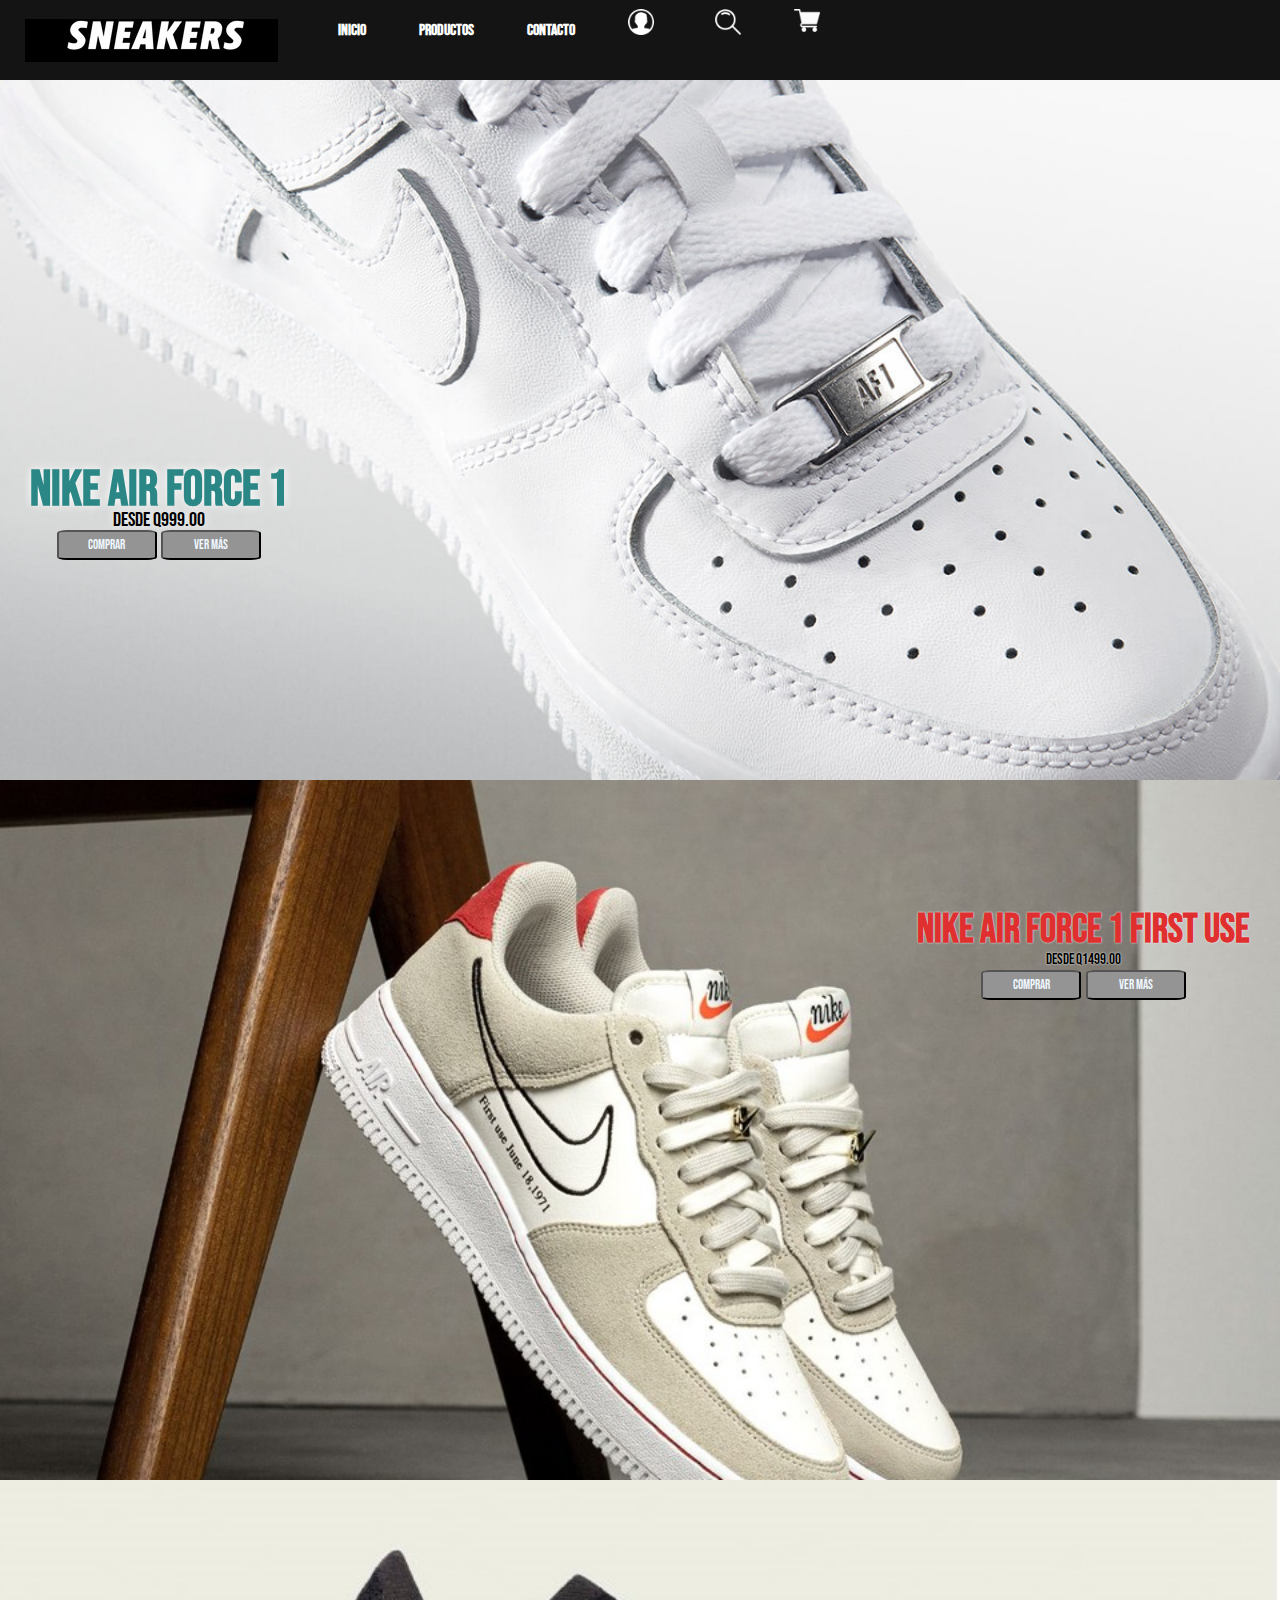
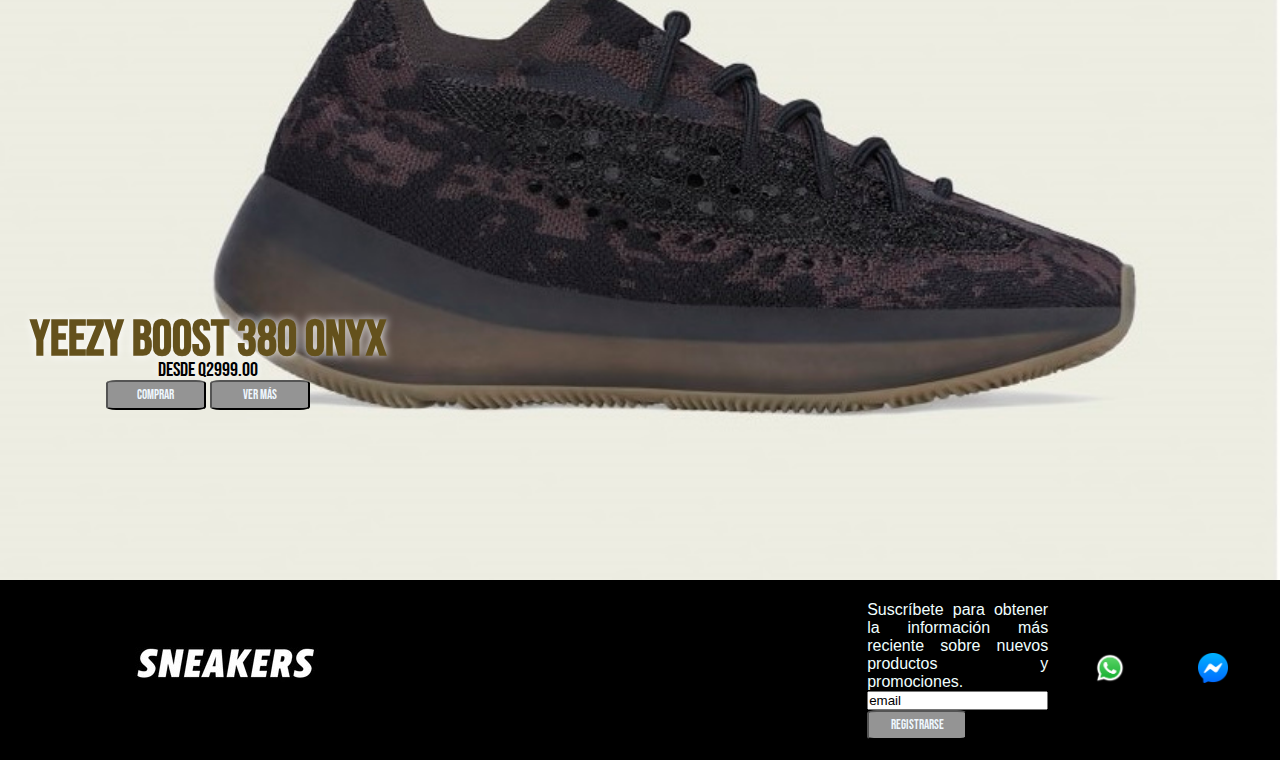
<file: index.html>
<!DOCTYPE html>
<html lang="es">
<head>
    <meta charset="UTF-8">
    <meta http-equiv="X-UA-Compatible" content="IE=edge">
    <meta name="viewport" content="width=device-width, initial-scale=1.0">
    <link rel="stylesheet" href="custom.css">
    <link rel="preconnect" href="https://fonts.googleapis.com">
    <link rel="preconnect" href="https://fonts.gstatic.com" crossorigin>
    <link href="https://fonts.googleapis.com/css2?family=Bebas+Neue&family=Edu+NSW+ACT+Foundation&display=swap" rel="stylesheet">
    <link rel="icon" href="./img/faviconlogo.jpg">
    <title>Sneakers.gt</title>
</head>
<body>
    <main class="grid">
    <header>
        <div class="barranav">             
            <nav>
                        <a href="./index.html"><img src="./img/logosn.jpg" class="logo" alt="" ></a>
                        <a href="./index.html" class="inicioL">Inicio</a>
                        <a href="productos.html" class="productosL">Productos</a>
                        <a href="./contacto.html" class="contactoL">Contacto</a>
                        <a href="./cuenta.html" class="perfilL"><img class="profile"src="./img/usuario.png" alt=""></a>
                        <a href="" class="buscarL"><img class="search"src="./img/buscar.png" alt=""></a>
                        <a href="./cesta.html" class="carritoL"><img class="shoppingb" src="./img/carrito-de-compras.png" alt=""></a>       
            </nav>
        </div>
    </header>
    <div class="nikej1 fondo"><!--Fondo con imagen de nike jordan-->
       <div class="comp1"> 
        <h1>NIKE AIR FORCE 1</h1>
        <p>Desde Q999.00</p>
        <button>Comprar</button>
        <button>Ver más</button>
       </div>
    </div>
    <div class="nikefc fondo2"><!--Fondo con imagen de nike FC-->
        <div class="comp2"> 
         <h1>Nike air Force 1 First Use</h1>
         <p>Desde Q1499.00</p>
         <button>Comprar</button>
         <button>Ver más</button>
        </div>
     </div>
     <div class="yeezy fondo3"><!--Fondo con imagen de jeezy-->
        <div class="comp3"> 
         <h1>YEEZY BOOST 380 ONYX</h1>
         <p>Desde Q2999.00</p>
         <button>Comprar</button>
         <button>Ver más</button>
        </div>
     </div>
    <footer>
        <div>
        <img src="./img/logosn.jpg" class="logoinf" alt="">
        </div>
        <div></div>
        <div class="registro">
            <p class="textosus">Suscríbete para obtener la información más reciente sobre nuevos productos y promociones.</p>
            <input type="text" value="email">
            <button type="submit" value="">Registrarse</button>
        </div>
        <a href=""><img src="./img/WhatsApp.svg.png" class="whatsapp"alt=""></a>
        <a href=""><img src="./img/messenger1.png" class="messenger1" alt=""></a>
    </footer>
    </main>
</body>
</html>
</file>
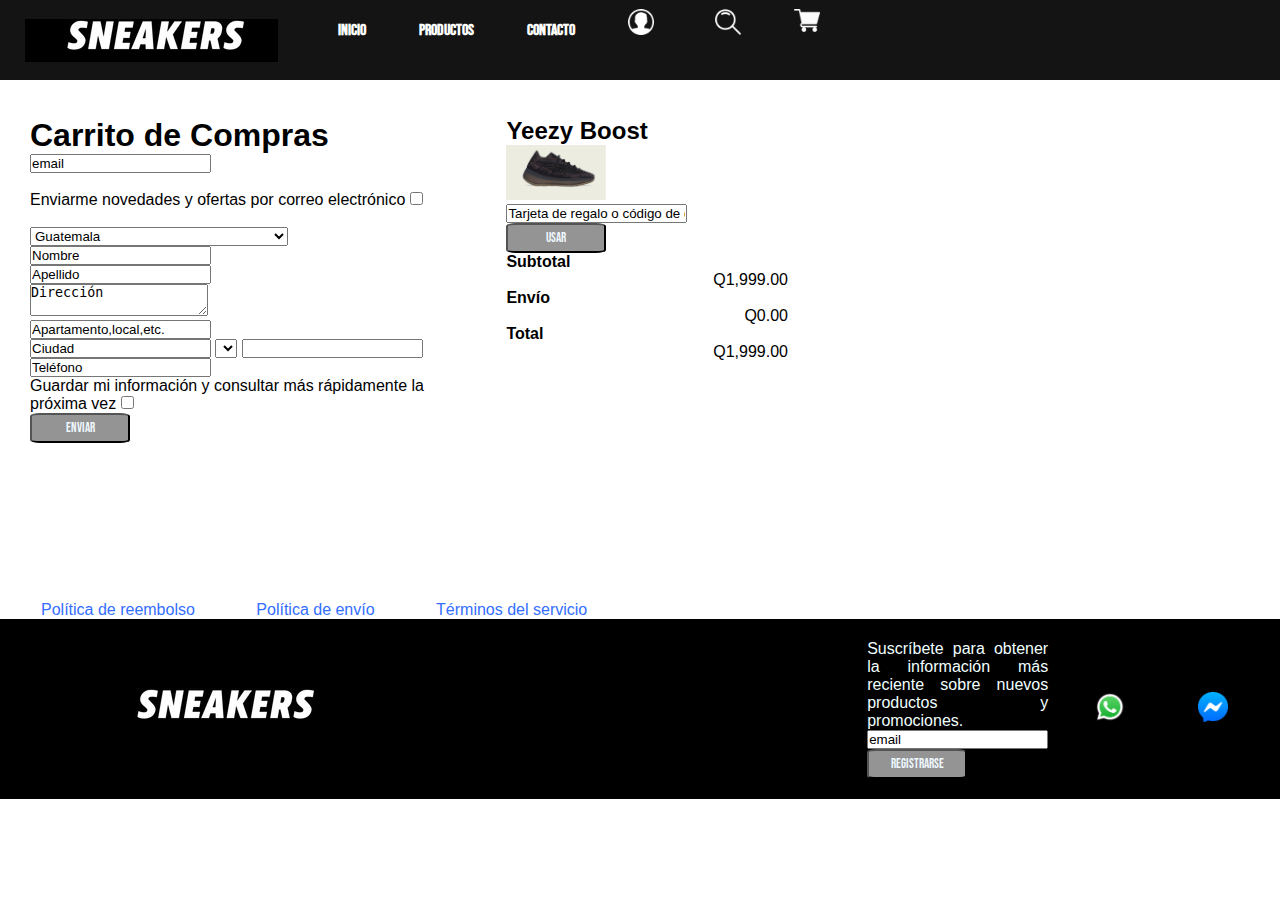
<file: cesta.html>
<!DOCTYPE html>
<html lang="es">
<head>
    <meta charset="UTF-8">
    <meta http-equiv="X-UA-Compatible" content="IE=edge">
    <meta name="viewport" content="width=device-width, initial-scale=1.0">
    <link rel="stylesheet" href="custom.css">
    <link rel="preconnect" href="https://fonts.gstatic.com" crossorigin>
    <link href="https://fonts.googleapis.com/css2?family=Bebas+Neue&family=Edu+NSW+ACT+Foundation&display=swap" rel="stylesheet">
    <link rel="icon" href="./img/faviconlogo.jpg">
    <title>Contactanos</title>
</head>
<body>
    <main class="grid">
        <header>
            <div class="barranav">             
                <nav>
                            <a href="./index.html"><img src="./img/logosn.jpg" class="logo" alt="" ></a>
                            <a href="./index.html" class="inicioL">Inicio</a>
                            <a href="productos.html" class="productosL">Productos</a>
                            <a href="./contacto.html" class="contactoL">Contacto</a>
                            <a href="./cuenta.html" class="perfilL"><img class="profile"src="./img/usuario.png" alt=""></a>
                            <a href="" class="buscarL"><img class="search"src="./img/buscar.png" alt=""></a>
                            <a href="./cesta.html" class="carritoL"><img class="shoppingb" src="./img/carrito-de-compras.png" alt=""></a>       
                </nav>
            </div>
        </header>
    <div>
        <div class="formComp">
            <form action="" class="formDatos">
                    <h1>Carrito de Compras</h1>
                    <input type="email" name="" id="" value="email">
                    <br> <br/>
                    Enviarme novedades y ofertas por correo electrónico
                    <input type="checkbox" name="" id="">
                    <br> <br/>
                    <select name="pais">
                        <option value="AF">Afganistán</option>
                        <option value="AL">Albania</option>
                        <option value="DE">Alemania</option>
                        <option value="AD">Andorra</option>
                        <option value="AO">Angola</option>
                        <option value="AI">Anguilla</option>
                        <option value="AQ">Antártida</option>
                        <option value="AG">Antigua y Barbuda</option>
                        <option value="AN">Antillas Holandesas</option>
                        <option value="SA">Arabia Saudí</option>
                        <option value="DZ">Argelia</option>
                        <option value="AR">Argentina</option>
                        <option value="AM">Armenia</option>
                        <option value="AW">Aruba</option>
                        <option value="AU">Australia</option>
                        <option value="AT">Austria</option>
                        <option value="AZ">Azerbaiyán</option>
                        <option value="BS">Bahamas</option>
                        <option value="BH">Bahrein</option>
                        <option value="BD">Bangladesh</option>
                        <option value="BB">Barbados</option>
                        <option value="BE">Bélgica</option>
                        <option value="BZ">Belice</option>
                        <option value="BJ">Benin</option>
                        <option value="BM">Bermudas</option>
                        <option value="BY">Bielorrusia</option>
                        <option value="MM">Birmania</option>
                        <option value="BO">Bolivia</option>
                        <option value="BA">Bosnia y Herzegovina</option>
                        <option value="BW">Botswana</option>
                        <option value="BR">Brasil</option>
                        <option value="BN">Brunei</option>
                        <option value="BG">Bulgaria</option>
                        <option value="BF">Burkina Faso</option>
                        <option value="BI">Burundi</option>
                        <option value="BT">Bután</option>
                        <option value="CV">Cabo Verde</option>
                        <option value="KH">Camboya</option>
                        <option value="CM">Camerún</option>
                        <option value="CA">Canadá</option>
                        <option value="TD">Chad</option>
                        <option value="CL">Chile</option>
                        <option value="CN">China</option>
                        <option value="CY">Chipre</option>
                        <option value="VA">Ciudad del Vaticano (Santa Sede)</option>
                        <option value="CO">Colombia</option>
                        <option value="KM">Comores</option>
                        <option value="CG">Congo</option>
                        <option value="CD">Congo, República Democrática del</option>
                        <option value="KR">Corea</option>
                        <option value="KP">Corea del Norte</option>
                        <option value="CI">Costa de Marfíl</option>
                        <option value="CR">Costa Rica</option>
                        <option value="HR">Croacia (Hrvatska)</option>
                        <option value="CU">Cuba</option>
                        <option value="DK">Dinamarca</option>
                        <option value="DJ">Djibouti</option>
                        <option value="DM">Dominica</option>
                        <option value="EC">Ecuador</option>
                        <option value="EG">Egipto</option>
                        <option value="SV">El Salvador</option>
                        <option value="AE">Emiratos Árabes Unidos</option>
                        <option value="ER">Eritrea</option>
                        <option value="SI">Eslovenia</option>
                        <option value="ES" >España</option>
                        <option value="US">Estados Unidos</option>
                        <option value="EE">Estonia</option>
                        <option value="ET">Etiopía</option>
                        <option value="FJ">Fiji</option>
                        <option value="PH">Filipinas</option>
                        <option value="FI">Finlandia</option>
                        <option value="FR">Francia</option>
                        <option value="GA">Gabón</option>
                        <option value="GM">Gambia</option>
                        <option value="GE">Georgia</option>
                        <option value="GH">Ghana</option>
                        <option value="GI">Gibraltar</option>
                        <option value="GD">Granada</option>
                        <option value="GR">Grecia</option>
                        <option value="GL">Groenlandia</option>
                        <option value="GP">Guadalupe</option>
                        <option value="GU">Guam</option>
                        <option value="GT" selected>Guatemala</option>
                        <option value="GY">Guayana</option>
                        <option value="GF">Guayana Francesa</option>
                        <option value="GN">Guinea</option>
                        <option value="GQ">Guinea Ecuatorial</option>
                        <option value="GW">Guinea-Bissau</option>
                        <option value="HT">Haití</option>
                        <option value="HN">Honduras</option>
                        <option value="HU">Hungría</option>
                        <option value="IN">India</option>
                        <option value="ID">Indonesia</option>
                        <option value="IQ">Irak</option>
                        <option value="IR">Irán</option>
                        <option value="IE">Irlanda</option>
                        <option value="BV">Isla Bouvet</option>
                        <option value="CX">Isla de Christmas</option>
                        <option value="IS">Islandia</option>
                        <option value="KY">Islas Caimán</option>
                        <option value="CK">Islas Cook</option>
                        <option value="CC">Islas de Cocos o Keeling</option>
                        <option value="FO">Islas Faroe</option>
                        <option value="HM">Islas Heard y McDonald</option>
                        <option value="FK">Islas Malvinas</option>
                        <option value="MP">Islas Marianas del Norte</option>
                        <option value="MH">Islas Marshall</option>
                        <option value="UM">Islas menores de Estados Unidos</option>
                        <option value="PW">Islas Palau</option>
                        <option value="SB">Islas Salomón</option>
                        <option value="SJ">Islas Svalbard y Jan Mayen</option>
                        <option value="TK">Islas Tokelau</option>
                        <option value="TC">Islas Turks y Caicos</option>
                        <option value="VI">Islas Vírgenes (EEUU)</option>
                        <option value="VG">Islas Vírgenes (Reino Unido)</option>
                        <option value="WF">Islas Wallis y Futuna</option>
                        <option value="IL">Israel</option>
                        <option value="IT">Italia</option>
                        <option value="JM">Jamaica</option>
                        <option value="JP">Japón</option>
                        <option value="JO">Jordania</option>
                        <option value="KZ">Kazajistán</option>
                        <option value="KE">Kenia</option>
                        <option value="KG">Kirguizistán</option>
                        <option value="KI">Kiribati</option>
                        <option value="KW">Kuwait</option>
                        <option value="LA">Laos</option>
                        <option value="LS">Lesotho</option>
                        <option value="LV">Letonia</option>
                        <option value="LB">Líbano</option>
                        <option value="LR">Liberia</option>
                        <option value="LY">Libia</option>
                        <option value="LI">Liechtenstein</option>
                        <option value="LT">Lituania</option>
                        <option value="LU">Luxemburgo</option>
                        <option value="MK">Macedonia, Ex-República Yugoslava de</option>
                        <option value="MG">Madagascar</option>
                        <option value="MY">Malasia</option>
                        <option value="MW">Malawi</option>
                        <option value="MV">Maldivas</option>
                        <option value="ML">Malí</option>
                        <option value="MT">Malta</option>
                        <option value="MA">Marruecos</option>
                        <option value="MQ">Martinica</option>
                        <option value="MU">Mauricio</option>
                        <option value="MR">Mauritania</option>
                        <option value="YT">Mayotte</option>
                        <option value="MX">México</option>
                        <option value="FM">Micronesia</option>
                        <option value="MD">Moldavia</option>
                        <option value="MC">Mónaco</option>
                        <option value="MN">Mongolia</option>
                        <option value="MS">Montserrat</option>
                        <option value="MZ">Mozambique</option>
                        <option value="NA">Namibia</option>
                        <option value="NR">Nauru</option>
                        <option value="NP">Nepal</option>
                        <option value="NI">Nicaragua</option>
                        <option value="NE">Níger</option>
                        <option value="NG">Nigeria</option>
                        <option value="NU">Niue</option>
                        <option value="NF">Norfolk</option>
                        <option value="NO">Noruega</option>
                        <option value="NC">Nueva Caledonia</option>
                        <option value="NZ">Nueva Zelanda</option>
                        <option value="OM">Omán</option>
                        <option value="NL">Países Bajos</option>
                        <option value="PA">Panamá</option>
                        <option value="PG">Papúa Nueva Guinea</option>
                        <option value="PK">Paquistán</option>
                        <option value="PY">Paraguay</option>
                        <option value="PE">Perú</option>
                        <option value="PN">Pitcairn</option>
                        <option value="PF">Polinesia Francesa</option>
                        <option value="PL">Polonia</option>
                        <option value="PT">Portugal</option>
                        <option value="PR">Puerto Rico</option>
                        <option value="QA">Qatar</option>
                        <option value="UK">Reino Unido</option>
                        <option value="CF">República Centroafricana</option>
                        <option value="CZ">República Checa</option>
                        <option value="ZA">República de Sudáfrica</option>
                        <option value="DO">República Dominicana</option>
                        <option value="SK">República Eslovaca</option>
                        <option value="RE">Reunión</option>
                        <option value="RW">Ruanda</option>
                        <option value="RO">Rumania</option>
                        <option value="RU">Rusia</option>
                        <option value="EH">Sahara Occidental</option>
                        <option value="KN">Saint Kitts y Nevis</option>
                        <option value="WS">Samoa</option>
                        <option value="AS">Samoa Americana</option>
                        <option value="SM">San Marino</option>
                        <option value="VC">San Vicente y Granadinas</option>
                        <option value="SH">Santa Helena</option>
                        <option value="LC">Santa Lucía</option>
                        <option value="ST">Santo Tomé y Príncipe</option>
                        <option value="SN">Senegal</option>
                        <option value="SC">Seychelles</option>
                        <option value="SL">Sierra Leona</option>
                        <option value="SG">Singapur</option>
                        <option value="SY">Siria</option>
                        <option value="SO">Somalia</option>
                        <option value="LK">Sri Lanka</option>
                        <option value="PM">St Pierre y Miquelon</option>
                        <option value="SZ">Suazilandia</option>
                        <option value="SD">Sudán</option>
                        <option value="SE">Suecia</option>
                        <option value="CH">Suiza</option>
                        <option value="SR">Surinam</option>
                        <option value="TH">Tailandia</option>
                        <option value="TW">Taiwán</option>
                        <option value="TZ">Tanzania</option>
                        <option value="TJ">Tayikistán</option>
                        <option value="TF">Territorios franceses del Sur</option>
                        <option value="TP">Timor Oriental</option>
                        <option value="TG">Togo</option>
                        <option value="TO">Tonga</option>
                        <option value="TT">Trinidad y Tobago</option>
                        <option value="TN">Túnez</option>
                        <option value="TM">Turkmenistán</option>
                        <option value="TR">Turquía</option>
                        <option value="TV">Tuvalu</option>
                        <option value="UA">Ucrania</option>
                        <option value="UG">Uganda</option>
                        <option value="UY">Uruguay</option>
                        <option value="UZ">Uzbekistán</option>
                        <option value="VU">Vanuatu</option>
                        <option value="VE">Venezuela</option>
                        <option value="VN">Vietnam</option>
                        <option value="YE">Yemen</option>
                        <option value="YU">Yugoslavia</option>
                        <option value="ZM">Zambia</option>
                        <option value="ZW">Zimbabue</option>
                    </select>
                    <br> 
                    <input type="text" name="" id="" value="Nombre">
                    <br> 
                    <input type="text" name="" id="" value="Apellido">
                    <br> 
                    <textarea>Dirección</textarea>
                    <br> 
                    <input type="text" name="" id="" value="Apartamento,local,etc.">
                    <br> 
                    <input type="text" name="" id="" value="Ciudad"> 
                    <select name="Región"></select>
                    <input type="number" name="" id="" value="Codigo postal"> 
                    <br>
                    <input type="tel" name="" id="" value="Teléfono">
                    <br>Guardar mi información y consultar más rápidamente la próxima vez
                    <input type="checkbox" name="" id="">
                    <br> 
                    <button type="submit">Enviar</button>
            </form>
            <form action="" class="formProd">
                <h2>Yeezy Boost</h2>
                <img src="./img/yeezy_boost.jpg" alt="">
                <input type="text" name="" id="" value="Tarjeta de regalo o código de descuento">
                <button>Usar</button>
                <div class="izquierdaForm">Subtotal</div>
                <div class="derechaForm">Q1,999.00</div>
                <div class="izquierdaForm">Envío</div>
                <div class="derechaForm">Q0.00</div>
                <div class="izquierdaForm">Total</div>
                <div class="derechaForm">Q1,999.00</div>
            </form>
    </div>
         <div class="linksP">
            <a href="">Política de reembolso</a>
            <a href="">Política de envío</a>
            <a href="">Términos del servicio</a>
         </div>
    </div>
    <footer>
        <div>
        <img src="./img/logosn.jpg" class="logo" alt="">
        </div>
        <div></div>
        <div class="registro">
            <p class="textosus">Suscríbete para obtener la información más reciente sobre nuevos productos y promociones.</p>
            <input type="text" value="email">
            <button type="submit" value="">Registrarse</button>
        </div>
        <a href=""><img src="./img/WhatsApp.svg.png" class="whatsapp"alt=""></a>
        <a href=""><img src="./img/messenger1.png" class="messenger1" alt=""></a>
    </footer>
    </main>
</body>
</html>
</file>
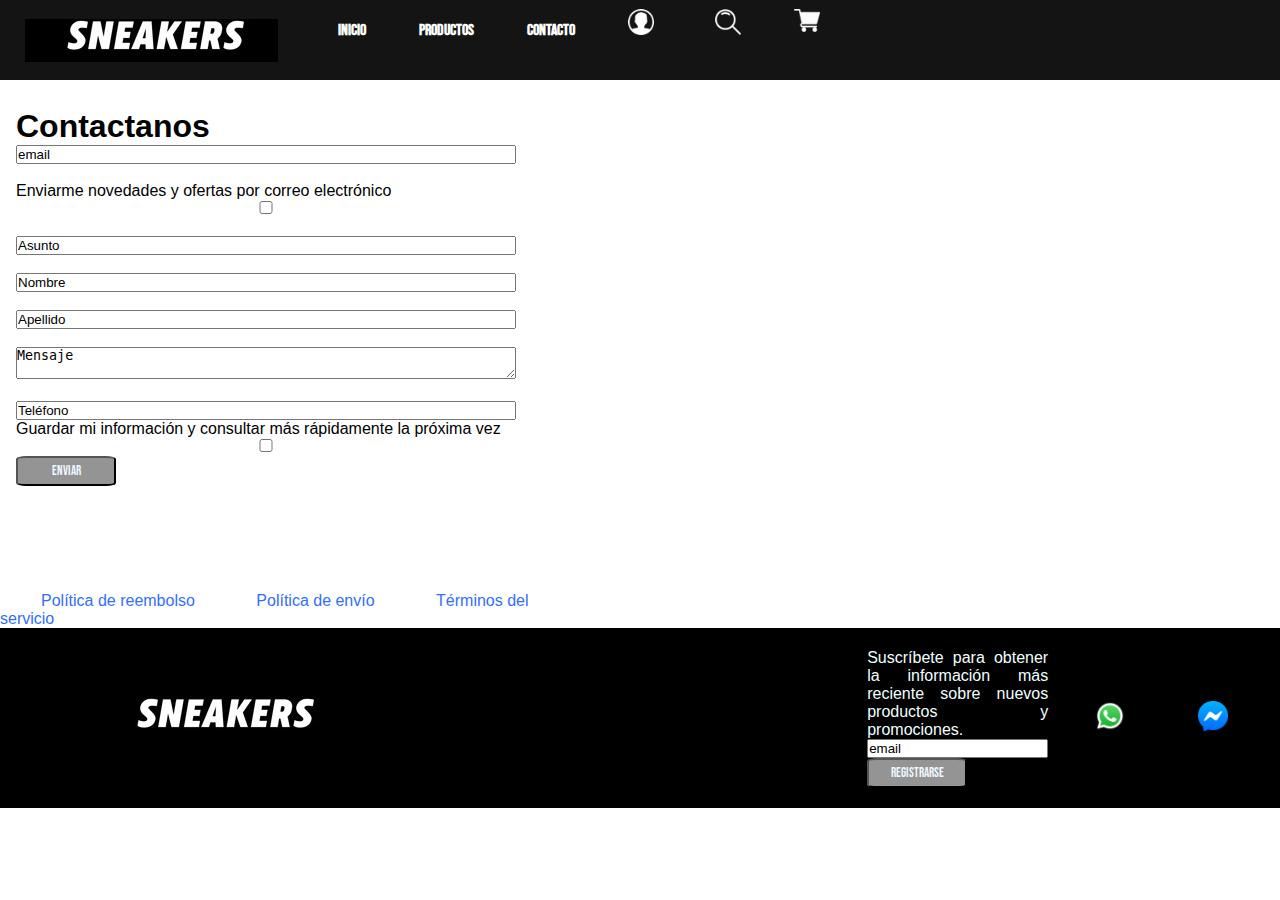
<file: contacto.html>
<!DOCTYPE html>
<html lang="es">
<head>
    <meta charset="UTF-8">
    <meta http-equiv="X-UA-Compatible" content="IE=edge">
    <meta name="viewport" content="width=device-width, initial-scale=1.0">
    <link rel="stylesheet" href="custom.css">
    <link rel="preconnect" href="https://fonts.gstatic.com" crossorigin>
    <link href="https://fonts.googleapis.com/css2?family=Bebas+Neue&family=Edu+NSW+ACT+Foundation&display=swap" rel="stylesheet">
    <link rel="icon" href="./img/faviconlogo.jpg">
    <title>Contactanos</title>
</head>
<body>
    <main class="grid">
    <header>
        <div class="barranav">             
            <nav>
                        <a href="./index.html"><img src="./img/logosn.jpg" class="logo" alt="" ></a>
                        <a href="./index.html" class="inicioL">Inicio</a>
                        <a href="productos.html" class="productosL">Productos</a>
                        <a href="./contacto.html" class="contactoL">Contacto</a>
                        <a href="./cuenta.html" class="perfilL"><img class="profile"src="./img/usuario.png" alt=""></a>
                        <a href="" class="buscarL"><img class="search"src="./img/buscar.png" alt=""></a>
                        <a href="./cesta.html" class="carritoL"><img class="shoppingb" src="./img/carrito-de-compras.png" alt=""></a>       
            </nav>
        </div>
        </div>
    </header>
    <div class="container1">
        <div class="formCont">
            <form action="">
                    <h1>Contactanos</h1>
                    <input type="email" name="" id="" value="email">
                    <br> <br/>
                    Enviarme novedades y ofertas por correo electrónico
                    <input type="checkbox" name="" id="">
                    <br> <br/>
                    <input type="text" name="" id="" value="Asunto">
                    <br> <br/>
                    <input type="text" name="" id="" value="Nombre">
                    <br> <br/>
                    <input type="text" name="" id="" value="Apellido">
                    <br> <br/>
                    <textarea>Mensaje</textarea>
                    <br> <br/>
                    <input type="tel" name="" id="" value="Teléfono">
                    <br>Guardar mi información y consultar más rápidamente la próxima vez
                    <input type="checkbox" name="" id="">
                    <br> 
                    <button type="submit">Enviar</button>
            </form>
    </div>
         <div class="linksP">
            <a href="">Política de reembolso</a>
            <a href="">Política de envío</a>
            <a href="">Términos del servicio</a>
         </div>
    </div>
    <footer>
        <div>
        <img src="./img/logosn.jpg" class="logo" alt="">
        </div>
        <div></div>
        <div class="registro">
            <p class="textosus">Suscríbete para obtener la información más reciente sobre nuevos productos y promociones.</p>
            <input type="text" value="email">
            <button type="submit" value="">Registrarse</button>
        </div>
        <a href=""><img src="./img/WhatsApp.svg.png" class="whatsapp"alt=""></a>
        <a href=""><img src="./img/messenger1.png" class="messenger1" alt=""></a>
    </footer>
    </main>
</body>
</html>
</file>
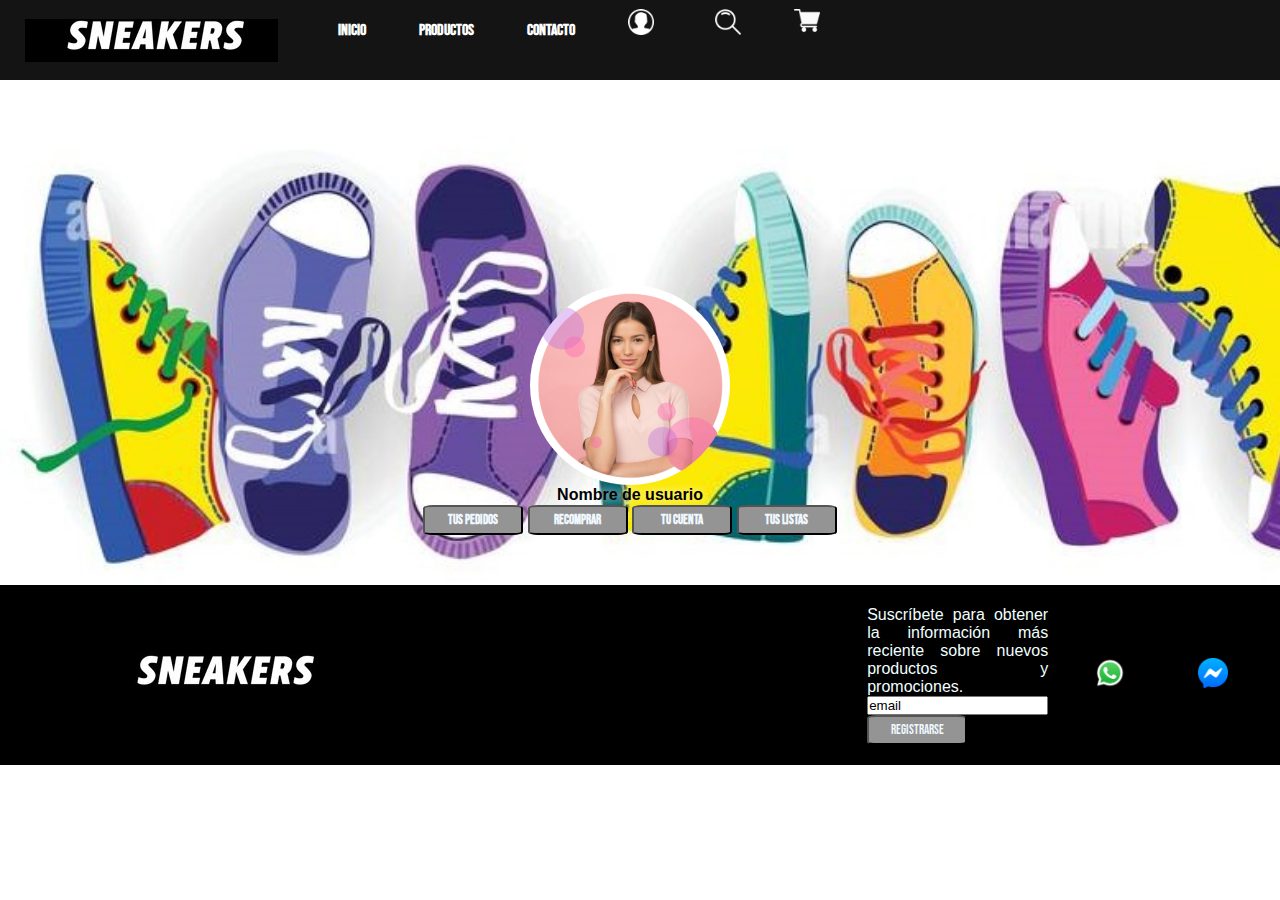
<file: cuenta.html>
<!DOCTYPE html>
<html lang="es">
<head>
    <meta charset="UTF-8">
    <meta http-equiv="X-UA-Compatible" content="IE=edge">
    <meta name="viewport" content="width=device-width, initial-scale=1.0">
    <link rel="stylesheet" href="custom.css">
    <link rel="preconnect" href="https://fonts.gstatic.com" crossorigin>
    <link href="https://fonts.googleapis.com/css2?family=Bebas+Neue&family=Edu+NSW+ACT+Foundation&display=swap" rel="stylesheet">
    <link rel="icon" href="./img/faviconlogo.jpg">
    <title>Cuenta</title>
</head>
<body>
    <main class="grid">
        <header>
            <div class="barranav">             
                <nav>
                            <a href="./index.html"><img src="./img/logosn.jpg" class="logo" alt="" ></a>
                            <a href="./index.html" class="inicioL">Inicio</a>
                            <a href="productos.html" class="productosL">Productos</a>
                            <a href="./contacto.html" class="contactoL">Contacto</a>
                            <a href="./cuenta.html" class="perfilL"><img class="profile"src="./img/usuario.png" alt=""></a>
                            <a href="" class="buscarL"><img class="search"src="./img/buscar.png" alt=""></a>
                            <a href="./cesta.html" class="carritoL"><img class="shoppingb" src="./img/carrito-de-compras.png" alt=""></a>       
                </nav>
            </div>
        </header>
    <div class="temaPerfil fondoPer">
        <img src="./img/perfilPic.png" alt="">
        <p>Nombre de usuario</p>
        <button>Tus pedidos</button>
        <button>Recomprar</button>
        <button>Tu Cuenta</button>
        <button>Tus Listas</button>
    </div>
    <footer>
        <div>
        <img src="./img/logosn.jpg" class="logo" alt="">
        </div>
        <div></div>
        <div class="registro">
            <p class="textosus">Suscríbete para obtener la información más reciente sobre nuevos productos y promociones.</p>
            <input type="text" value="email">
            <button type="submit" value="">Registrarse</button>
        </div>
        <a href=""><img src="./img/WhatsApp.svg.png" class="whatsapp"alt=""></a>
        <a href=""><img src="./img/messenger1.png" class="messenger1" alt=""></a>
    </footer>
    </main>
</body>
</html>
</file>
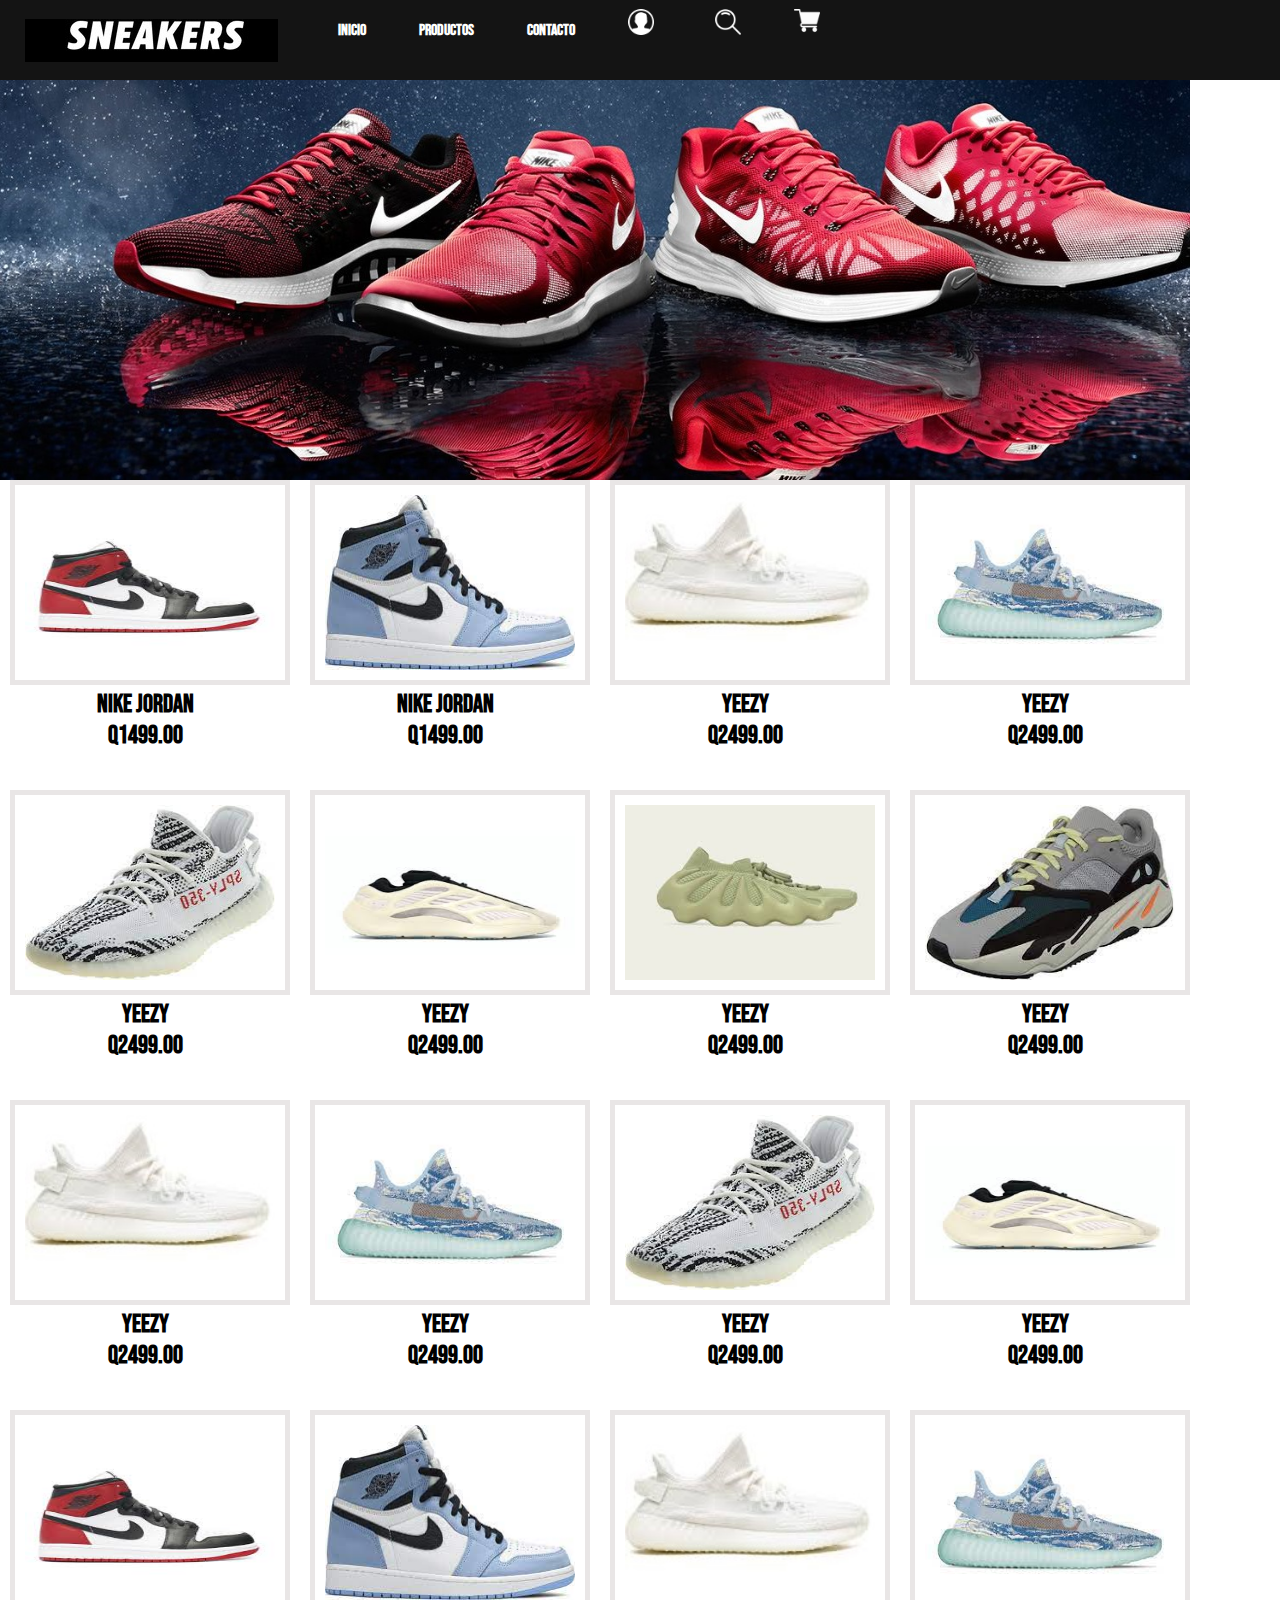
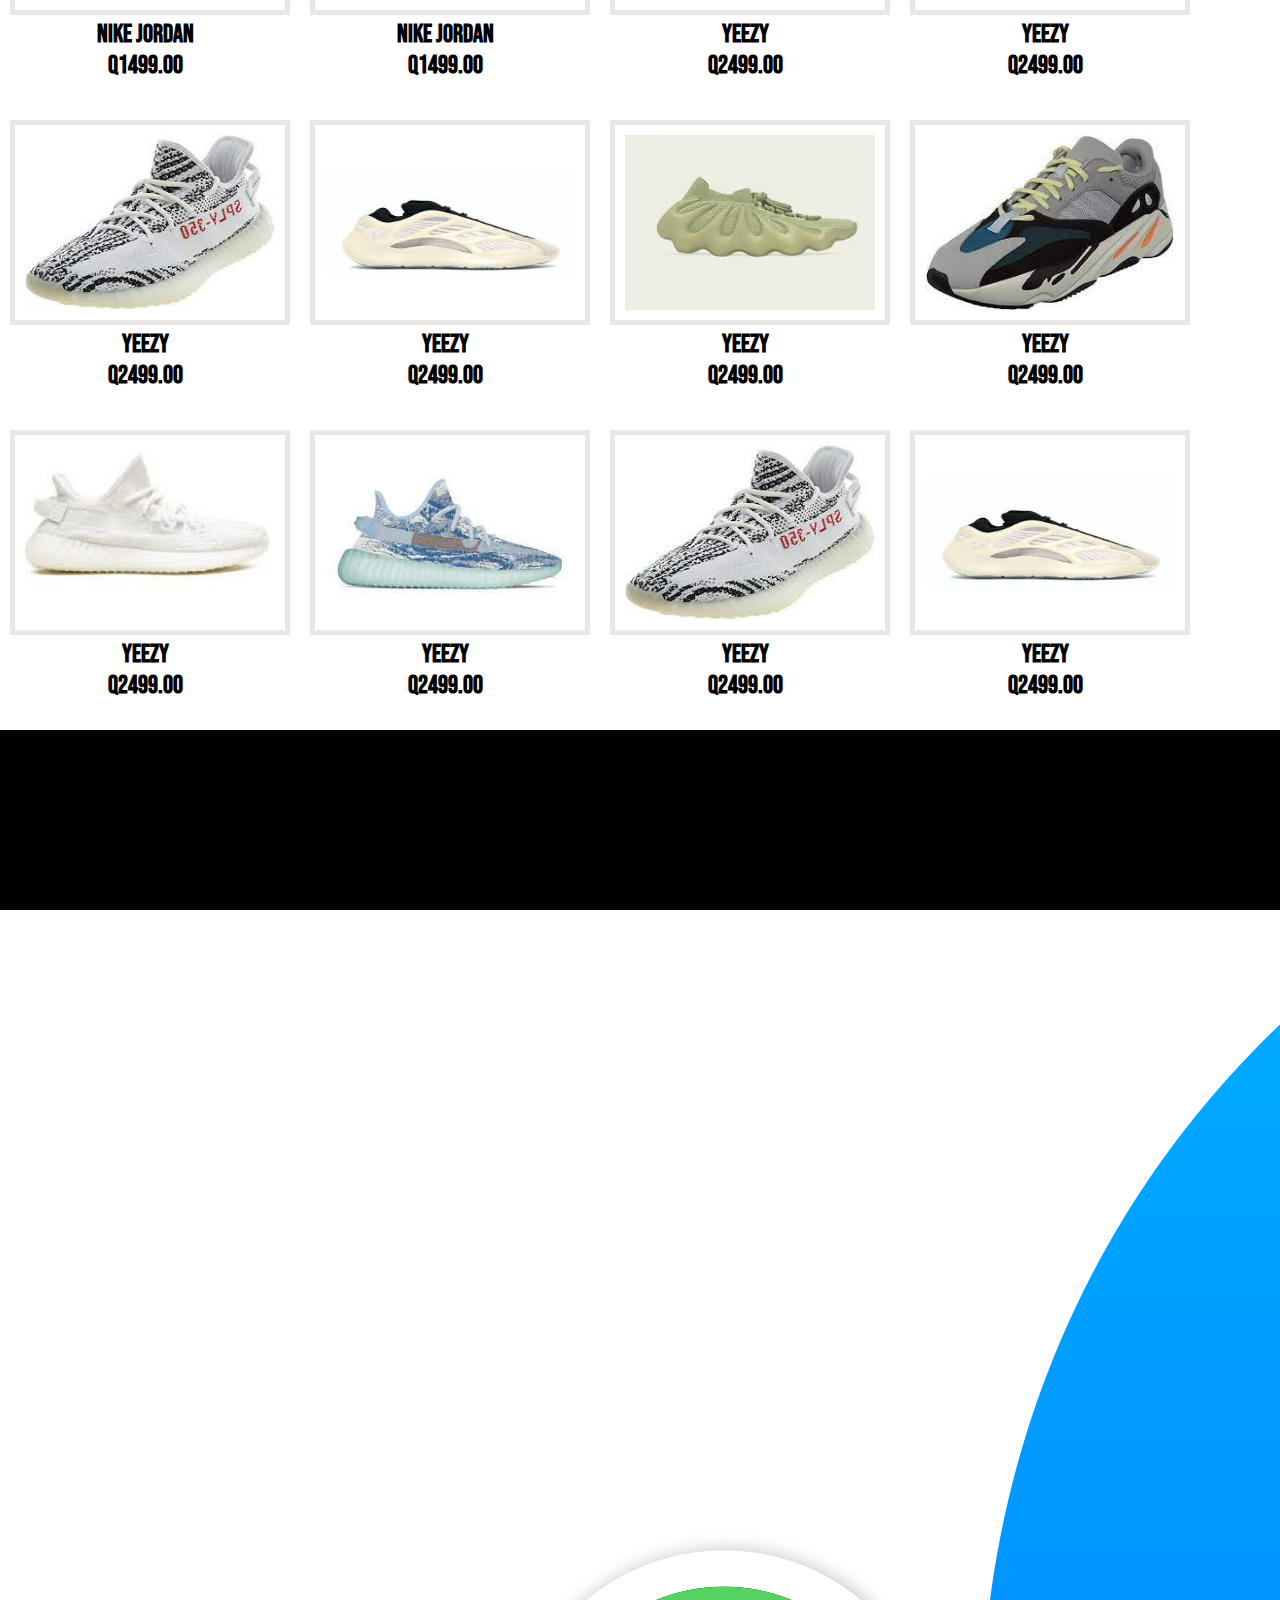
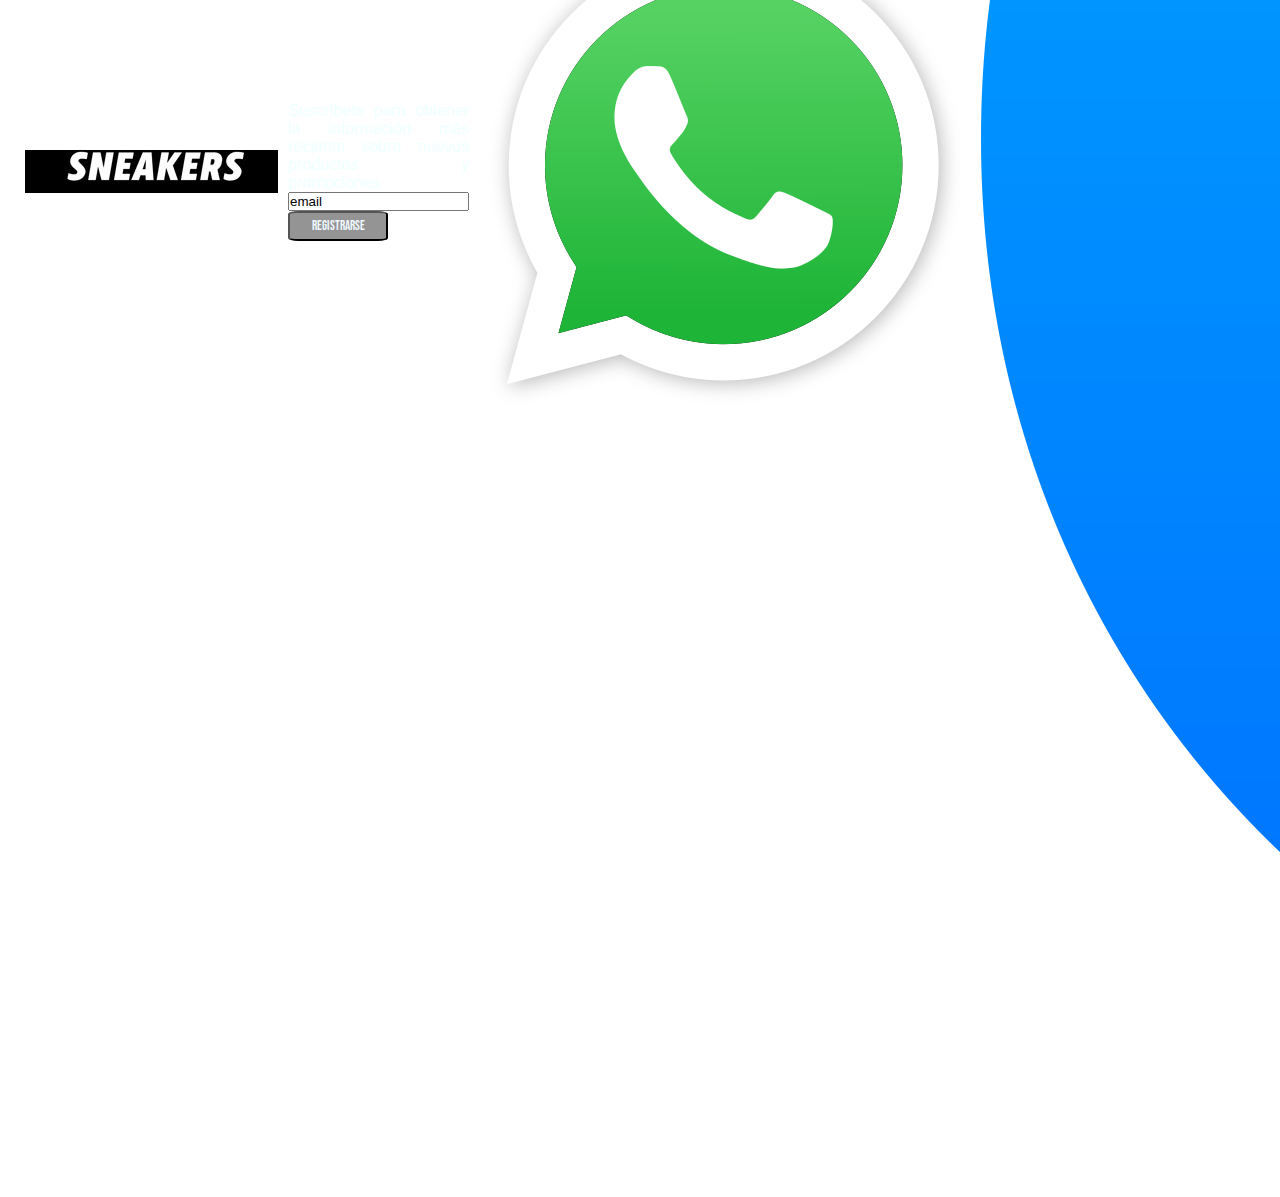
<file: productos.html>
<!DOCTYPE html>
<html lang="es">
<head>
    <meta charset="UTF-8">
    <meta http-equiv="X-UA-Compatible" content="IE=edge">
    <meta name="viewport" content="width=device-width, initial-scale=1.0">
    <link rel="stylesheet" href="custom.css">
    <link rel="preconnect" href="https://fonts.gstatic.com" crossorigin>
    <link href="https://fonts.googleapis.com/css2?family=Bebas+Neue&family=Edu+NSW+ACT+Foundation&display=swap" rel="stylesheet">
    <link rel="icon" href="./img/faviconlogo.jpg">
    <title>Productos</title>
</head>
<body>
    <main class="grid">
        <header>
            <div class="barranav">             
                <nav>
                            <a href="./index.html"><img src="./img/logosn.jpg" class="logo" alt="" ></a>
                            <a href="./index.html" class="inicioL">Inicio</a>
                            <a href="productos.html" class="productosL">Productos</a>
                            <a href="./contacto.html" class="contactoL">Contacto</a>
                            <a href="./cuenta.html" class="perfilL"><img class="profile"src="./img/usuario.png" alt=""></a>
                            <a href="" class="buscarL"><img class="search"src="./img/buscar.png" alt=""></a>
                            <a href="./cesta.html" class="carritoL"><img class="shoppingb" src="./img/carrito-de-compras.png" alt=""></a>       
                </nav>
            </div>
        </header>
    <div>
        <div class="Novedades">
        </div>
        <div class="productos fondoP"></div>
        <div class="grillaP">
            <a href=""><img src="./img/2Q== 2.jpeg" alt=""><p> Nike Jordan</p><p>Q1499.00</p></a>
            <a href=""><img src="./img/2Q== 3.jpeg" alt=""><p> Nike Jordan</p><p>Q1499.00</p></a>
            <a href=""><img src="./img/2Q== 4.jpeg" alt=""><p> YEEZY</p><p>Q2499.00</p></a>
            <a href=""><img src="./img/2Q== 5.jpeg" alt=""><p> YEEZY</p><p>Q2499.00</p></a>
            <a href=""><img src="./img/9k= 3.jpeg" alt=""><p> YEEZY</p><p>Q2499.00</p></a>
            <a href=""><img src="./img/images 8.jpeg" alt=""><p> YEEZY</p><p>Q2499.00</p></a>
            <a href=""><img src="./img/images 9.jpeg" alt=""><p> YEEZY</p><p>Q2499.00</p></a>
            <a href=""><img src="./img/9k= 2.jpeg" alt=""><p> YEEZY</p><p>Q2499.00</p></a>
            <a href=""><img src="./img/2Q== 4.jpeg" alt=""><p> YEEZY</p><p>Q2499.00</p></a>
            <a href=""><img src="./img/2Q== 5.jpeg" alt=""><p> YEEZY</p><p>Q2499.00</p></a>
            <a href=""><img src="./img/9k= 3.jpeg" alt=""><p> YEEZY</p><p>Q2499.00</p></a>
            <a href=""><img src="./img/images 8.jpeg" alt=""><p> YEEZY</p><p>Q2499.00</p></a>
            <a href=""><img src="./img/2Q== 2.jpeg" alt=""><p> Nike Jordan</p><p>Q1499.00</p></a>
            <a href=""><img src="./img/2Q== 3.jpeg" alt=""><p> Nike Jordan</p><p>Q1499.00</p></a>
            <a href=""><img src="./img/2Q== 4.jpeg" alt=""><p> YEEZY</p><p>Q2499.00</p></a>
            <a href=""><img src="./img/2Q== 5.jpeg" alt=""><p> YEEZY</p><p>Q2499.00</p></a>
            <a href=""><img src="./img/9k= 3.jpeg" alt=""><p> YEEZY</p><p>Q2499.00</p></a>
            <a href=""><img src="./img/images 8.jpeg" alt=""><p> YEEZY</p><p>Q2499.00</p></a>
            <a href=""><img src="./img/images 9.jpeg" alt=""><p> YEEZY</p><p>Q2499.00</p></a>
            <a href=""><img src="./img/9k= 2.jpeg" alt=""><p> YEEZY</p><p>Q2499.00</p></a>
            <a href=""><img src="./img/2Q== 4.jpeg" alt=""><p> YEEZY</p><p>Q2499.00</p></a>
            <a href=""><img src="./img/2Q== 5.jpeg" alt=""><p> YEEZY</p><p>Q2499.00</p></a>
            <a href=""><img src="./img/9k= 3.jpeg" alt=""><p> YEEZY</p><p>Q2499.00</p></a>
            <a href=""><img src="./img/images 8.jpeg" alt=""><p> YEEZY</p><p>Q2499.00</p></a>
        </div>
    </div>
    <footer class="prodFooter">
        <div>
        <img src="./img/logosn.jpg" class="logo" alt="">
        </div>
        <div></div>
        <div class="registroP">
            <p class="textosus">Suscríbete para obtener la información más reciente sobre nuevos productos y promociones.</p>
            <input type="text" value="email">
            <button type="submit" value="">Registrarse</button>
        </div>
        <a href=""><img src="./img/WhatsApp.svg.png" class="whatsappP"alt=""></a>
        <a href=""><img src="./img/messenger1.png" class="messenger1P" alt=""></a>
    </footer>
    </main>
</body>
</html>
</file>
<file: custom.css>
*{
    margin: 0;
    padding: 0;
}
.grid{
    display: grid;
    height: 100vh;
    grid-template-columns:1fr 1fr 1fr 1fr 1fr;
    grid-template-rows: repeat(4,1fr);
}
a{
    text-decoration: none;
    color: white;
}
body{
    font-family: sans-serif;
    margin: 0;
}
.grid > header{
    height: 50px;
    justify-content: space-between;
    background-color: rgb(20, 20, 20);
    display: flex;
    align-items: center;
    padding: 15px;
    font-family:'Bebas Neue', cursive;
    grid-column: 1/6;
    grid-row: 1/2;
}
.logo{
    display: flex;
    float: left;
    padding: 10px;
    align-items: center;
    
}
.logo img{
    height: 50px;
    justify-self: start;
}
.logoinf img{
    height: 50px;
    justify-self: start;
}
.profile{
   margin-right: 0.5em;
   width: 26px;
}
.search{
    width: 26px;
}

.shoppingb{
    width: 26px;

}
nav a{
    font-weight: 600;
    padding-right: 50px;

}
nav a:hover{
    color:hsl(56, 78%, 56%) ;
}
.nikej1{
    background-image:url(./img/airforce1.jpg);
    background-size: cover;
    position: relative;
    grid-column: 1/6;
    display: flex;
    flex-direction: row;
    justify-content: left;
}
/*.nikej1:hover{
    background-image:url(./img/airforce1.jpg);
    background-size: cover;
    position: relative;
    width: 110%;
}*/

.fondo{
    color: fff;
    height: 700px;
    line-height:20px;
    text-align: center;
    vertical-align:middle;
    text-shadow: rgb(255, 255, 255) 0px 0px 10px;
}

.comp1 {
    position: absolute;
    top:50%;
    margin-left: 30px;
    margin-top: 50px;
}

.comp1 h1{
    font-size: 50PX;
    color: rgb(43, 134, 134);
    font-family:'Bebas Neue', cursive;
}
.comp1 p{
margin-top: 10px;
font-size:20px;
font-family: 'Bebas Neue', cursive;
}
.nikefc{
    background-image:url(./img/NikeFC.jpg);
    background-size: cover;
    position: relative;
    grid-column: 1/6;
    display: flex;
    flex-direction: row;
    justify-content: right;
}

.fondo2{
    color: fff;
    height: 700px;
    line-height:20px;
    text-align: center;
    vertical-align:middle;
    text-shadow: rgb(255, 255, 255) 0px 0px 2px;
}
.comp2 {
    position: absolute;
    top:20%;
    margin-right: 30px;    
}
.comp2 h1{
    font-size: 40PX;
    color: rgb(223, 47, 47);
    font-family:'Bebas Neue', cursive;
}
.comp2 p{
margin-top: 10px;
font-size:15px;
font-family: 'Bebas Neue', cursive;
}
.yeezy{
    background-image:url(./img/yeezy_boost.jpg);
    background-size: cover;
    position: relative;
    grid-column: 1/6;
    display: flex;
    flex-direction: row;
    justify-content: left;
}
.fondo3{
    color: fff;
    height: 700px;
    line-height:20px;
    text-align: center;
    vertical-align:middle;
    text-shadow: rgb(255, 255, 255) 0px 0px 10px;
}
.comp3 {
    position: absolute;
    top:50%;
    margin-left: 30px;
    margin-top: 100px;
}

.comp3 h1{
    font-size: 50PX;
    color: rgb(100, 81, 28);
    font-family:'Bebas Neue', cursive;
}
.comp3 p{
margin-top: 10px;
font-size:20px;
font-family: 'Bebas Neue', cursive;
}
footer{
    grid-column: 1/6;
    height: 150px;
    justify-items:center;
    background-color: black;
    display:grid;
    align-items: center;
    padding: 15px;
    color: azure;
    position: relative;
    grid-template-columns: [x0]2fr [x1]2fr [x2]1fr [x3]0.5fr [x4]0.5fr;
    grid-template-rows:1fr;
    
    
}
.whatsapp{
    height: 30px;
    justify-self: center;
    grid-column: x3 / x4;
    /*transform: translate(1650%,10%);*/
}
.messenger1{
    height: 30px;
    justify-self: center;
    /*transform: translate(-100%,-100%);*/
    grid-column: x4 / x5;
}
.registro{
    padding-left: 25px;
    padding-right: 10px;
    justify-self: center;
    grid-column: x2 / x3;
    /*transform:translate(500px,0);*/
}
p.textosus{
    text-align: justify;
}
/* Estilos de Formulario de Contacto*/
.formCont{
    
    align-items: center;
}

  form {
    position : relative;
    width  : 100%;
    height : 500px;
    margin : 0 auto;
    padding: 1em;
    box-sizing: border-box;
} 

.formCont input,.formCont textarea {
    width : 500px;
    padding: 0;
    margin: 0;
    box-sizing: border-box;
  }
  .linksP a{
    color: #336EFF;
    justify-content: space-between;
    padding: 1em;
    text-align: center;
    margin-left: 25px;
  }
  /* Estilos de Formulario Compra*/
.formComp{
    
    display: inline-flex;
}
.formDatos{
    padding-left: 30px;
}
.formProd {
    padding-left: 10px;
    width: 500px;
}
.formProd img{
    width: 100px;
}
 .formProd .izquierdaForm{
        font-weight: bold;
        text-align: start;
 }
 .formProd .derechaForm{
    font-weight:lighter;
    text-align: end;
}
   /* Estilos de Productos*/
   .productos{
    background-image:url(./img/nikebanner.jpg);
    background-size: cover;
    position: relative;
}
.fondoP{
    color: fff;
    height: 400px;
    line-height:20px;
    text-align: center;
    vertical-align:middle;
    text-shadow: rgb(255, 255, 255) 0px 0px 10px;
}
.grillaP{
    display: grid;
    grid-template-columns:repeat(4,1fr);
    gap: 10px;
    grid-auto-rows: 300px;
    
}
.grillaP a img{
    border: 5px solid rgb(233, 230, 230);
    width: 250px;
    height: 175px;
    padding: 10px;
    margin-left: 10px;
    justify-content: space-around;
}
.grillaP a img:hover{
    height: 185px;
    width: 260px;
    border-color: #7a7d9e;
    opacity: 70%;
}
.grillaP a p{
    color: black;
    font-size: 25px;
    font-weight: bold;
    font-family:'Bebas Neue', cursive;
    text-align: center;
}
.grillaP a p:hover{
    color: rgb(37, 56, 168);
    font-size: 25px;
    font-weight: bold;
    font-family:'Bebas Neue', cursive;
    text-align: center;
}
/* Estilos de Perfil*/
.temaPerfil{
    background-image: url(./img/bannertenisperfil.jpg);
    background-size: cover;
    position: relative;

}
.fondoPer{
    color: fff;
    height: 450px;
    width: 100%;
    line-height:20px;
    text-align: center;
    vertical-align:middle;
    text-shadow: rgb(255, 255, 255) 0px 0px 10px;
    grid-column: 1/6;
    grid-row: 2/2;
}

.temaPerfil img{
    height: 200px;
    border-radius: 50%;
    position: absolute;
    transform:translate(-110px,150px);
    
}

.temaPerfil p,.temaPerfil button{
    font-weight: bold;
    transform:translate(-10px,350px);

}
button{
    border-radius: 10%;
    width: 100px;
    height:30px ;
    background-color: #949494;
    color: aliceblue;
    font-style: bold;
    font-family:'Bebas Neue', cursive;
}
button:hover{
    border-radius: 10%;
    width: 100px;
    height:30px ;
    background-color: #2d4699;
    color: aliceblue;
    font-style: bold;
    font-family:'Bebas Neue', cursive;
}

/*movil inicio*/
@media screen and (max-width:420px){
   body{
    display: block;
    overflow-x: hidden;
    width: 390px;
   }
    .grid{
    grid-template-columns: [x0]195px [x1]195px;
    grid-template-rows: [y0]80px [y1]300px [y2]300px [y3]300px;
    grid-gap: 0px;
    padding: 0;
    display: grid;
    width: 390px;
   }
   .grid header{
    display:grid;
    width: 100%;
    height: 80px;
    padding: 0%;
    margin: 0;
    grid-template-columns:[x0]50px [x1]50px [x2]50px [x3]50px [x4]50px [x5]50px;
    
}
  nav{
    display: grid;
    grid-template-columns: [x0]50px [x1]50px [x2]50px [x3]50px [x4]50px [x5]50px;
    grid-template-rows:40px;
    grid-column:x1 / x6;
}
a.logo{
    grid-column:x0 / x2; 
    align-items: center;
}
a.inicioL{
    font-size: 10px;
    display: none;
}
a.productosL{
    grid-column:x2 / x3;
    font-size: 10px;
    margin-top: 15%;
    
}
a.contactoL{
    grid-column:x3 / x4;
    font-size: 10px;
    margin-top: 15%;
}
a.perfilL{
    grid-column:x4 / x5;
    margin-top: 15%;
}
a.buscarL{
    grid-column:x5 / x6;
    margin-top: 15%;
}
a.carritoL{
    grid-column:x6 / x7;
    margin-top: 20%;
}
.profile{
    width: 15px;
    align-items: center;
 }
 .search{
     width: 15px;
     align-items: center;
 }
 
 .shoppingb{
     width: 15px;
 
 }
 nav a{
     font-weight: 15px;
     padding-right: 0px;
     align-items: center;
 
 }
 nav a:hover{
     color:hsl(56, 78%, 56%) ;
 }
   img.logo{
    float: left;
    padding: 10px;
    align-items: center;
    grid-column:x0 / x1;
    height: 15px;
}

.logoinf img{
    height: 30px;
    justify-self: start;
}

   .nikej1{
    display: flex;
    flex-direction: row;
    justify-content: center;
    grid-column: x0 / x2;
}
    .nikefc{
    grid-column: x0 / x2;
    display: flex;
    flex-direction: row;
    justify-content: center;
}
    .yeezy{
    grid-column: x0 / x2;
    display: flex;
    flex-direction: row;
    justify-content: center;
}
    .fondo{
        height: 300px;
        grid-column: x0 / x2;
    }  
    .comp1 {
        position: absolute;
        top:20%;        
    }
    .fondo2{
        height: 300px;
        grid-column: x0 / x2;
    }  
    .comp2 {
        position: absolute;
        top: 50%;
        grid-column: 2/2;
        justify-content: center;
    }
    .fondo3{
        height: 300px;
        grid-column: x0 / x2;
    }  
    .comp3 {
        position:absolute;
        top:0%;
    }
    footer{
        grid-column: x0 / x2;
        grid-row-start: y4;
        grid-row-end: y6;
        height: 100px;
        justify-items:center;
        background-color: black;
        display: grid;
        align-items: center;
        padding: 15px;
        color: azure;
        position: relative;
        grid-template-columns: 200px 50px 50px 50px 50px;
        grid-template-rows:100px ;
        
    }
    .whatsapp{
        height: 30px;
        justify-self: center;
    }
    .messenger1{
        height: 30px;
        justify-self: center;
        
    }
    .registro{
        display: none;
       
    }
    p.textosus{
        text-align: justify;
    }
    .logo img{
        height: 50px;
        justify-self: center;
    }
    .container1 .formCont{
        width: 390px;
        grid-column: x0 / x2;
        grid-row-start: y1;
        grid-row-end: y4;
    }
    .formCont input,.formCont textarea {
        width : 390px;
        padding: 0;
        margin: 0;
        box-sizing: border-box;
      }
      .fondoPer{
        grid-column: 1/4;
        width : 390px;
    }
    .formComp{
        display: grid;
        grid-template-columns:[x0]1fr [x1]1fr;
        grid-template-rows:[y0]400px [y1]400px;
        grid-column: 1/4;
    }
    .formDatos{
        grid-row-start: y1;
        grid-row-end: y2;
    }
    .formProd {
        grid-row-start: y0;
        grid-row-end: y1;
        padding-left: 10px;
        width: 380px;
        height: 300px;
    }
    .productos{
        display: none;
    }
    .grillaP{
        display: grid;
        grid-template-columns:repeat(1,1fr);
        gap: 10px;
        grid-auto-rows: 350px;
        grid-column: 1/4;
        padding-left: 25%;
        padding-top: 20%;
    }
    footer.prodFooter{
        display: none;
        
}
</file>
